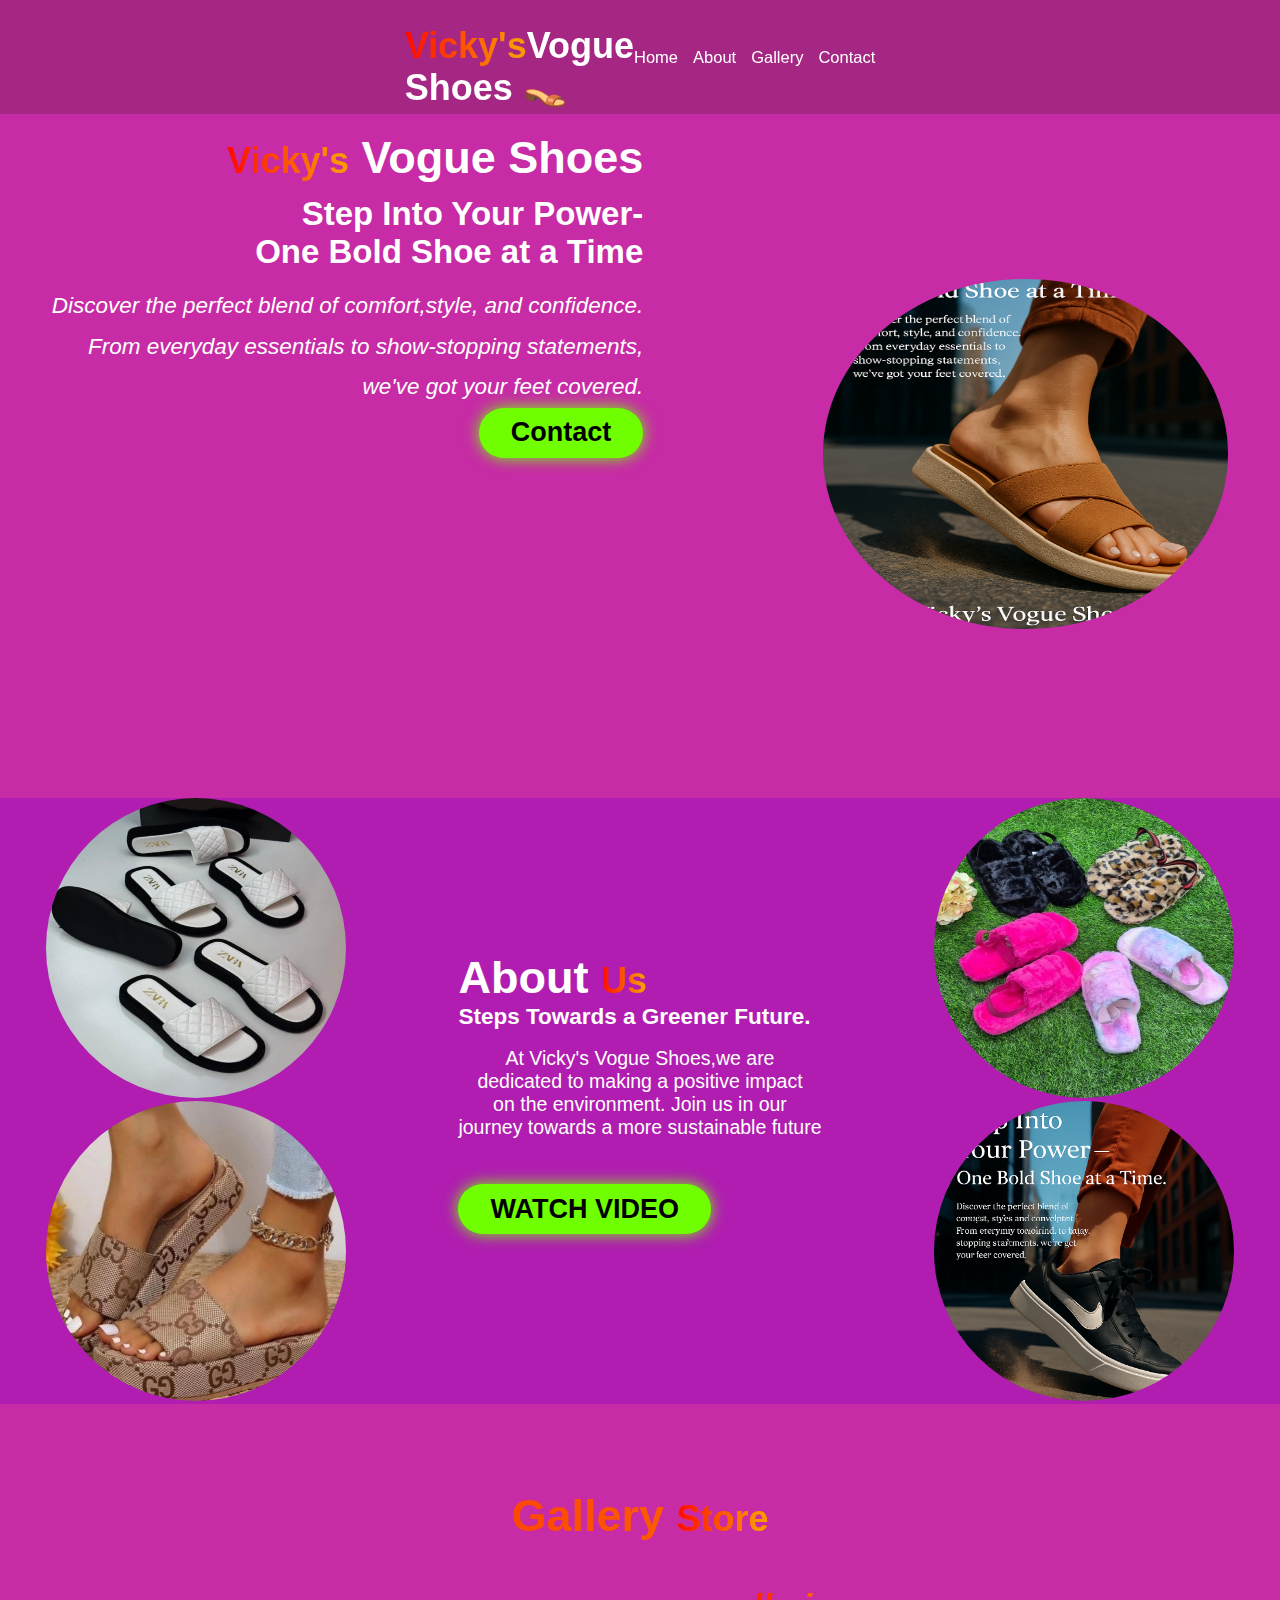
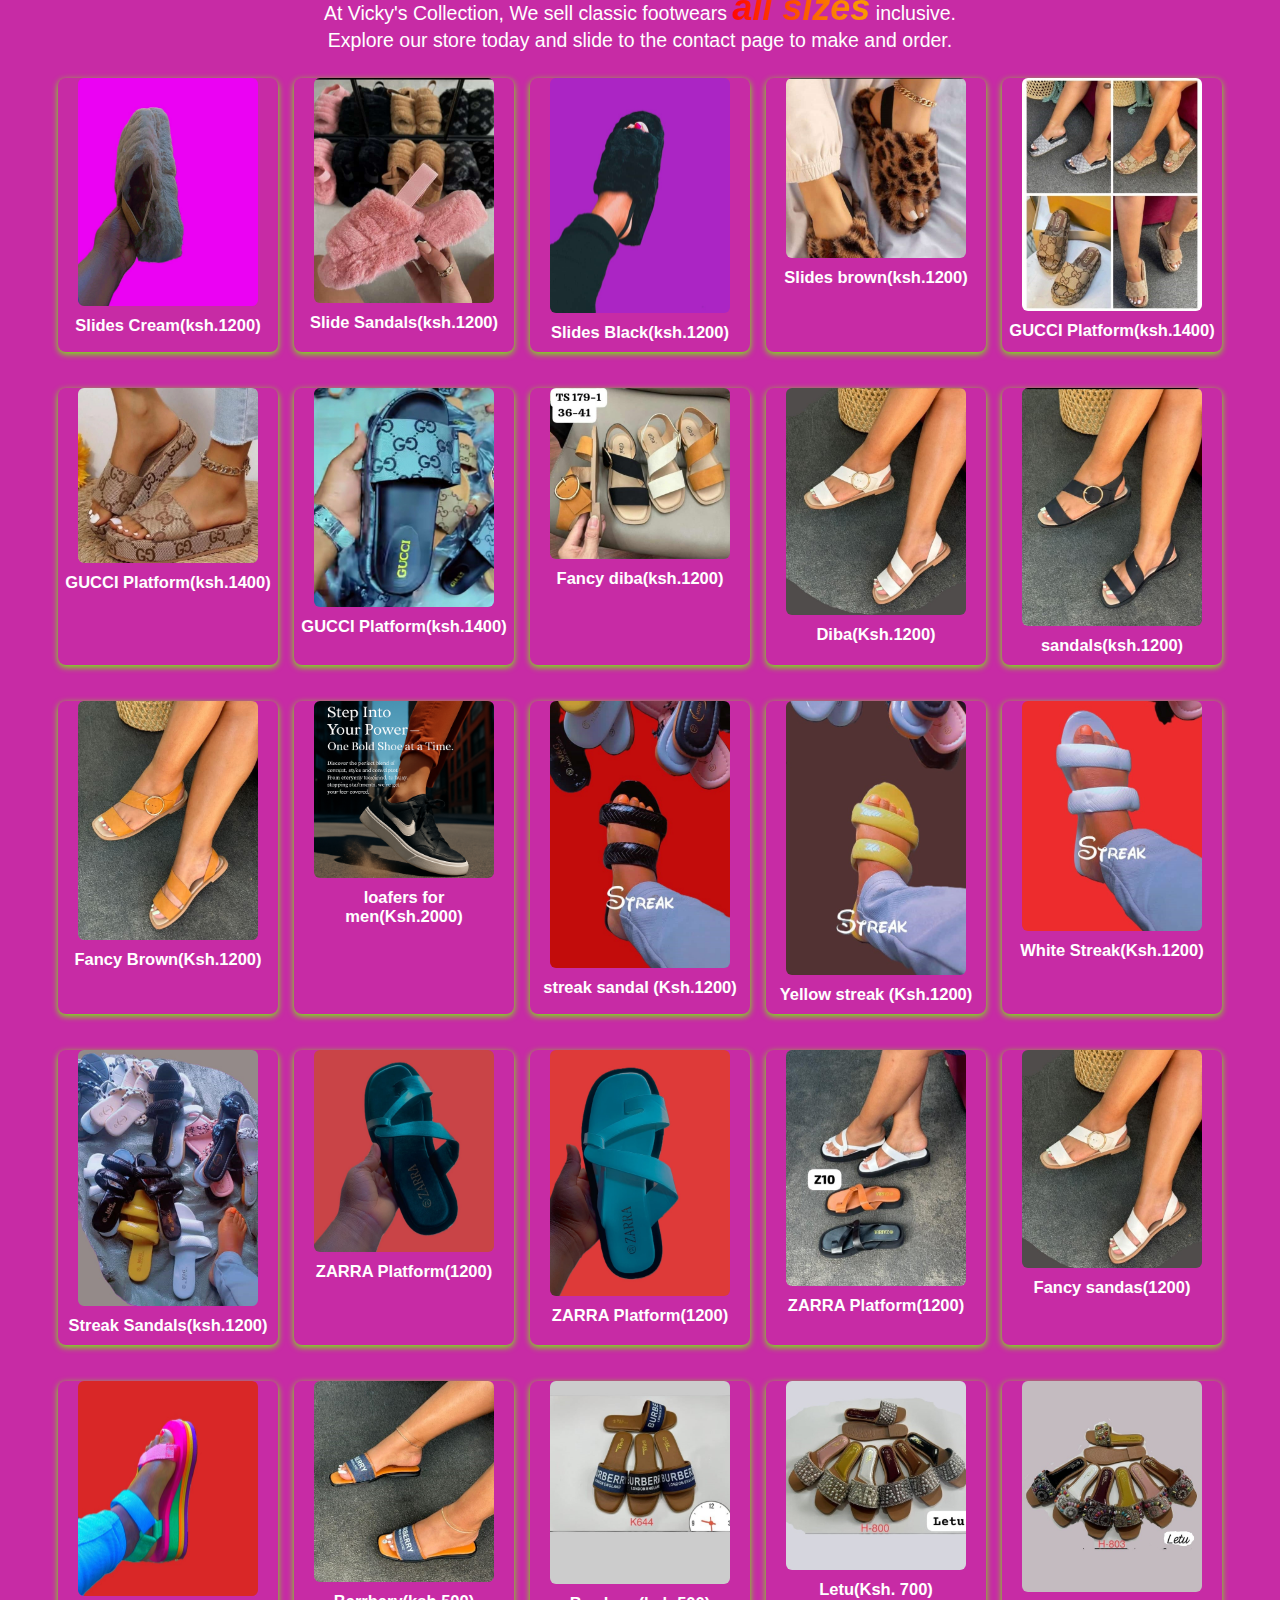
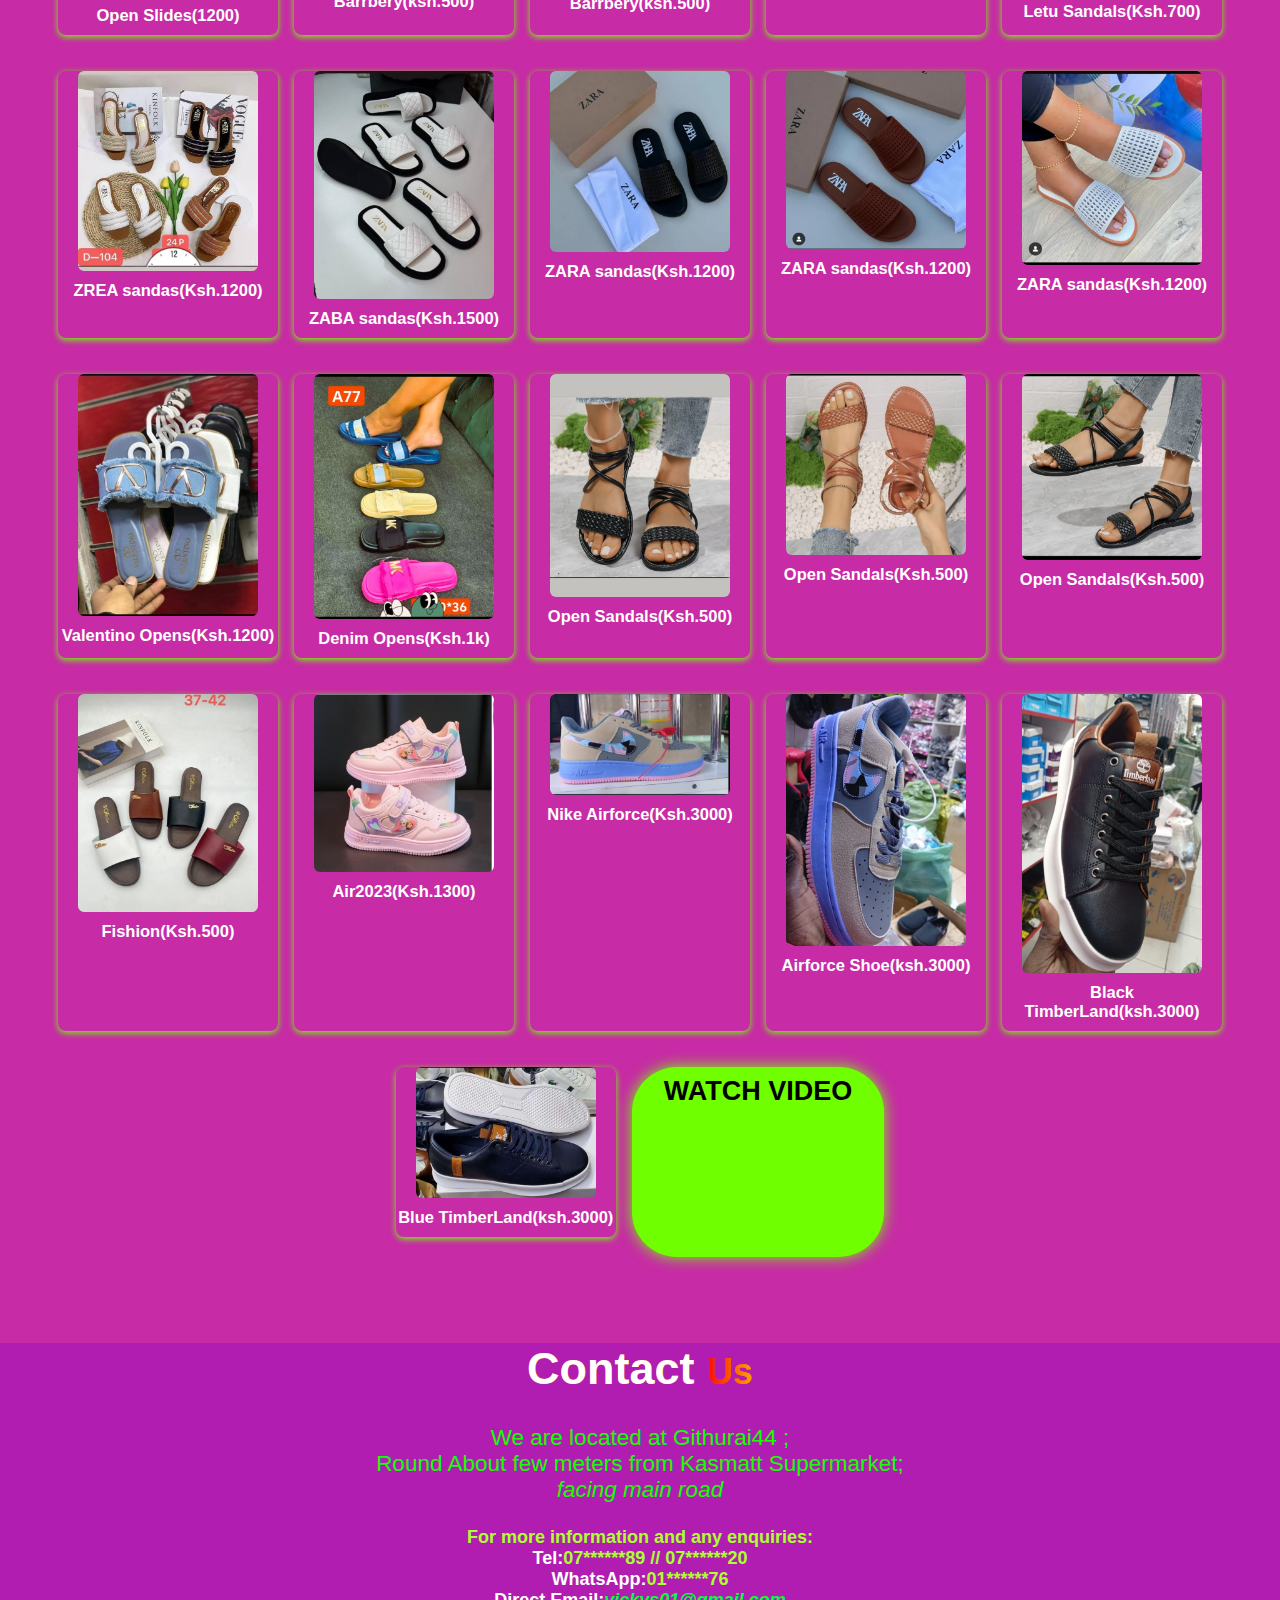
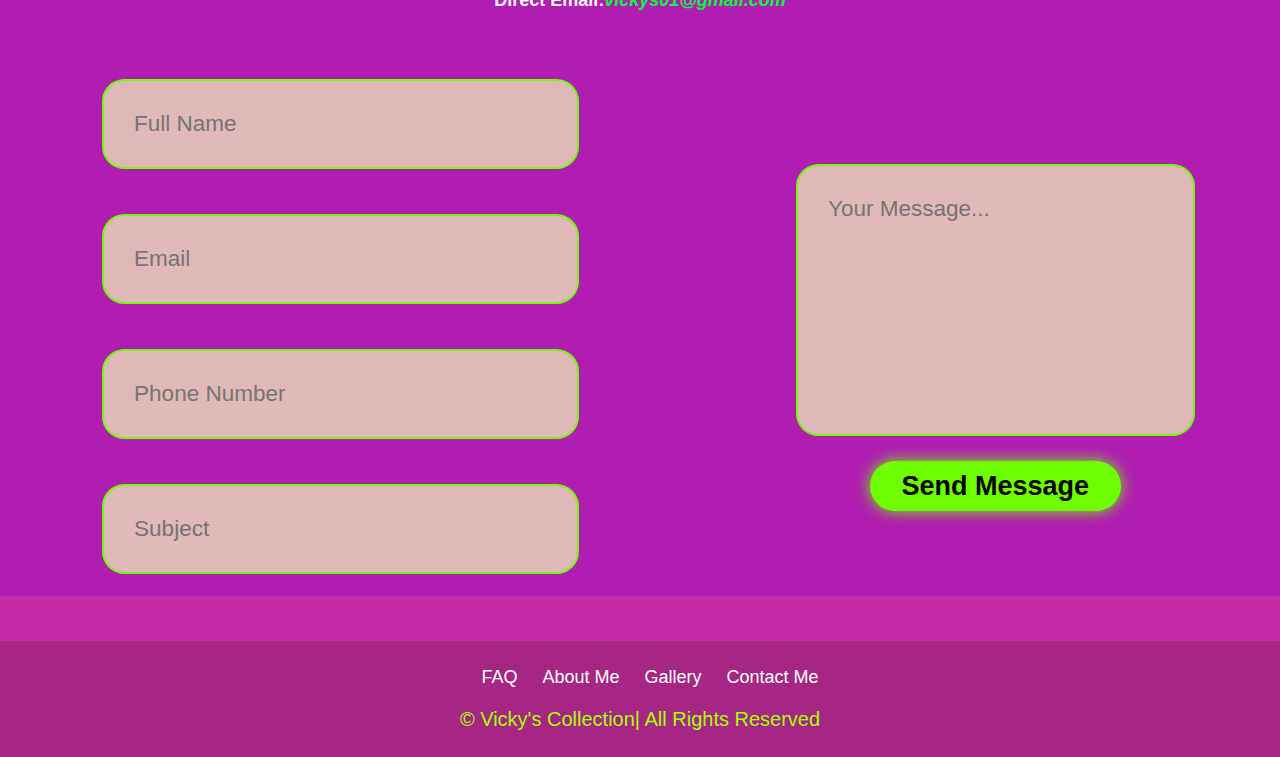
<file: index.html>
<!DOCTYPE html>
<html lang="en">
    <meta charset="UTF-8">
  <meta name="viewport" content="width=device-width, initial-scale=1.0, This page is meant to ease access to Vicky's Shoe Collection. Designed purposefully for digital marketing space.
   The best shoe dealer of all time/@vicky's vogue shoe @ shoe collection Githurai Kenya">
  <title>Vicky's Foot Wear</title>
  <link rel="stylesheet" href="vicky's.css">
      <!-- Boxicons for Hamburger Menu -->
  <link href='https://unpkg.com/boxicons@2.1.4/css/boxicons.min.css' rel='stylesheet'>
</head>
 <body>
    <header class="header">
      <!--<div class="imageflyer">
      <img class="imageflyer" src="photos/background flyer.png" download alt="Campanys logo" ></div>-->
     <a href="#home" class="logo">
       <span class="span">Vicky's</span>Vogue<br>Shoes 👡
      </a>
<!-- Hamburger Menu: only visible on mobile-->
    <button class="menu-toggle" id="menu-toggle" aria-label="Open navigation">
      <i class='bx bx-menu'></i>
    </button>
   <!-- <a class=" bx bx-menu" id="menu-icon"></a>
   <div class="navbar">-->
     <nav class="navbar" id="navbar">
       <a href="#home">Home</a>
       <a href="#about">About</a>
       <a href="#projects">Gallery</a>
       <a href="#contact">Contact</a>
      </nav>
    </div>
   </header>

     <section class="home" id="home">
      <div class="home-content">
       <h1><span class="span">Vicky's</span> Vogue Shoes</h1>
         <h3> Step Into Your Power- <br>
      One Bold Shoe at a Time</h3>
      <p><i>
      Discover the perfect blend of
      comfort,style, and confidence.<br>
      From everyday essentials to
      show-stopping statements,<br>
      we've got your feet covered.</i>  </p>
      <div class="btn-group">
        <a href="#contact" class="btn">Contact</a>
      </div>
  </div>

  <div class="home-img">
    <img class="image" src="photos/sandal1.png" alt="classic streak black">
  </div>
</section>

<section class="about" id="about">
  <div class="about-img">
    <img src="photos/zaba.jpg" alt="zaba sandal">
    <img src="photos/shoe 5.jpg" alt="streak black">
  </div>

  <div class="about-content">
    <h2>About <span class="span"> Us</span></h2>
          <h3> Steps Towards a Greener Future.</h3><br>
     <p>At Vicky's Vogue Shoes,we are <br>
    dedicated to making a positive impact<br>
     on the environment. Join us in our<br>
      journey towards a more sustainable
    future 
    </p>
    <a href="photos/videos/vid-vicky's collection.mp4" class="btn">WATCH VIDEO</a>
  </div>
   <div class="about-img">
    <img src="photos/shoe7.jpg" alt="Slides shoe">
    <img src="photos/loafers.png" alt="loofers">
  </div>
  </div>
</section>

<section class="projects" id="projects">
<h2 class="heading">Gallery <span class="span"> Store</span></h2>
<p> At Vicky's Collection, We sell classic footwears  <em><span class="span"><b>all sizes</b></span></em> inclusive.<br> Explore our store today and slide to the contact page to make and order.</p>

 <div class="projects-box">
 <div class="projects-card">
   <img class="img5" src="photos/cream.jpg" alt="classic sandals">
   <h3>Slides Cream(ksh.1200)</h3></div>

   <div class="projects-box"><div class="projects-card"><img class="img6" src="photos/orange.jpg" alt="slide sandals"><h3> Slide Sandals(ksh.1200)</h3></div></div>

  <div class="projects-box">
    <div class="projects-card"> <img class="img7" src="photos/black sandals.jpg" alt="slides black sandals"><h3> Slides Black(ksh.1200)</h3>
      </div></div>

  <div class="projects-box">
    <div class="projects-card">
      <img class="img8" src="photos/7d56b912991c493bac8efc6e491cbd81.jpg" alt src="slides">
      <h3> Slides brown(ksh.1200)</h3></div></div>

<div class="projects-box">
<div class="projects-card">
  <img class="img9" src="photos/shoe 4.jpg" alt="GUCCI">
  <h3>GUCCI Platform(ksh.1400)</h3>
</div></div>

<div class="projects-box">
  <div class="projects-card"> 
<img class="img10" src="photos/shoe 5.jpg" alt="GUCCI sandals"><h3>GUCCI Platform(ksh.1400)</h3>
</div></div>

  <div class="projects-box">
    <div class="projects-card">
      <img class="img11" src="photos/shoe6.jpg" alt="Gucci slides">
      <h3>GUCCI Platform(ksh.1400)</h3>
      </div></div>

      <div class="projects-box">
        <div class="projects-card">
            <img class="img12" src="photos/diba open.jpg" alt="Diba white">
            <h3>Fancy diba(ksh.1200)</h3>
            </div></div>

 <div class="projects-box">
 <div class="projects-card">    
  <img class="img13" src="photos/diba open2.jpg" alt="Classic sandals">
  <h4>Diba(Ksh.1200)</h4>
  </div></div>
  
  <div class="projects-box">
    <div class="projects-card">
  <img class="img14" src="photos/fancy black.jpg" alt="Fancy Sandals">
  <h3> sandals(ksh.1200)</h3>
  </div></div>

  <div class="projects-box">
    <div class="projects-card">
  <img class="img13" src="photos/fancy brown.jpg" alt="Fancy brown">
  <h3>Fancy Brown(Ksh.1200)</h3>
  </div></div>

  <div class="projects-box">
    <div class="projects-card">
        <img class="img15" src="photos/loafers.png" alt="Loafers for men">
  <h3>loafers for<br> men(Ksh.2000)</h3>
    </div></div>

    <div class="projects-box">
      <div class="projects-card">
  <img class="img15" src="photos/sandals black.jpg" alt=" sandals">
  <h3>streak sandal (Ksh.1200)</h3>
  </div></div>

  <div class="projects-box">
    <div class="projects-card">
        <img class="img14" src="photos/sandals yellow.jpg" alt="streak sandals">
        <h3>Yellow streak (Ksh.1200)</h3>
        </div></div>

      <div class="projects-box">
          <div class="projects-card">
            <img class="immg16" src="photos/sandals white.jpg" alt="sandals black">
            <h3>White Streak(Ksh.1200)</h3>
          </div>
        </div>

        <div class="projects-box">
          <div class="projects-card">
            <img class="immg16" src="photos/sandals.jpg" alt="sandals white">
            <h3>Streak Sandals(ksh.1200)</h3>
          </div></div>

            <div class="projects-box">
          <div class="projects-card">
            <img class="immg16" src="photos/Zarra black.jpg" alt="Zarra black">
            <h3>ZARRA Platform(1200)</h3>
          </div>
        </div>
            <div class="projects-box">
          <div class="projects-card">
            <img class="immg16" src="photos/Zarra skyblue.jpg" alt="sandals yellow">
            <h3>ZARRA Platform(1200)</h3>
          </div>
        </div>

          <div class="projects-box">
          <div class="projects-card">
            <img class="immg16" src="photos/zarra.jpg" alt="orange sandals">
            <h3>ZARRA Platform(1200)</h3>
          </div>
        </div>

        <div class="projects-box">
          <div class="projects-card">
            <img class="immg16" src="photos/f2.jpg" alt="sandals">
            <h3>Fancy sandas(1200)</h3>
          </div>
        </div>


        <div class="projects-box">
          <div class="projects-card">
            <img class="immg16" src="photos/opens 1.jpg" alt="slides">
            <h3>Open Slides(1200)</h3>
          </div>
        </div>

        <div class="projects-box">
          <div class="projects-card">
            <img class="immg16" src="photos/f7.jpg" alt="Barrbery">
            <h3>Barrbery(ksh.500)</h3>
          </div>
        </div>

        <div class="projects-box">
          <div class="projects-card">
            <img class="immg16" src="photos/f6.jpg" alt="Barrbery">
            <h3>Barrbery(ksh.500)</h3>
          </div>
        </div>

        <div class="projects-box">
          <div class="projects-card">
            <img class="immg16" src="photos/f5.jpg" alt="sandals Letu">
            <h3>Letu(Ksh. 700)</h3>
          </div>
        </div>

        <div class="projects-box">
          <div class="projects-card">
            <img class="immg16" src="photos/f3.jpg" alt="Letu">
            <h3>Letu Sandals(Ksh.700)
            </h3>
          </div>
        </div>

        <div class="projects-box">
          <div class="projects-card">
            <img class="immg16" src="photos/zrea.jpg" alt="zrea">
            <h3>ZREA sandas(Ksh.1200)</h3>
          </div>
        </div>

         <div class="projects-box">
          <div class="projects-card">
            <img class="immg16" src="photos/zaba.jpg" alt="zaba">
            <h3>ZABA sandas(Ksh.1500)</h3>
          </div>
        </div>

         <div class="projects-box">
          <div class="projects-card">
            <img class="immg16" src="photos/Zara1.jpg" alt="zara">
            <h3>ZARA sandas(Ksh.1200)</h3>
          </div>
        </div>

         <div class="projects-box">
          <div class="projects-card">
            <img class="immg16" src="photos/zara2.jpg" alt="ZARA">
            <h3>ZARA sandas(Ksh.1200)</h3>
          </div>
        </div>

         <div class="projects-box">
          <div class="projects-card">
            <img class="immg16" src="photos/zara3.jpg" alt="ZARA">
            <h3>ZARA sandas(Ksh.1200)</h3>
          </div>
        </div>

         <div class="projects-box">
          <div class="projects-card">
            <img class="immg16" src="photos/valentino2.jpg" alt="zrea">
            <h3>Valentino Opens(Ksh.1200)</h3>
          </div>
        </div>

         <div class="projects-box">
          <div class="projects-card">
            <img class="immg16" src="photos/valentino1.jpg" alt="zrea">
            <h3>Denim Opens(Ksh.1k)</h3>
          </div>
        </div>

          <div class="projects-box">
          <div class="projects-card">
            <img class="immg16" src="photos/1c92a9e867614991ae36081e5b61a6cd.jpg" alt="open sandals">
            <h3> Open Sandals(Ksh.500)</h3>
          </div>
        </div>

          <div class="projects-box">
          <div class="projects-card">
            <img class="immg16" src="photos/9def2133cb0441779c4e98413a43def7.jpg" alt="O Sandals">
            <h3>Open Sandals(Ksh.500)</h3>
          </div>
        </div>

          <div class="projects-box">
          <div class="projects-card">
            <img class="immg16" src="photos/b13938d2488c492b8025aefd8e151223.jpg" alt="zrea">
            <h3>Open Sandals(Ksh.500)</h3>
          </div>
        </div>

          <div class="projects-box">
          <div class="projects-card">
            <img class="immg16" src="photos/Fashion.jpg" alt="fashion">
            <h3>Fishion(Ksh.500)</h3>
          </div>
        </div>

          <div class="projects-box">
          <div class="projects-card">
            <img class="immg16" src="photos/Airforce.jpg" alt="airforce">
            <h3>Air2023(Ksh.1300)</h3>
          </div>
        </div>

         <div class="projects-box">
          <div class="projects-card">
            <img class="image16" src="photos/blue Airforce (2).jpg" alt="Blue Airforce">
            <h3>Nike Airforce(Ksh.3000)</h3>
          </div>
         </div>

         <div class="projects-box">
          <div class="projects-card">
            <img class="image16" src="photos/Blue Airforce.jpg" alt="Airforce">
            <h3>Airforce Shoe(ksh.3000)</h3>
          </div>
         </div>

         
         <div class="projects-box">
          <div class="projects-card">
            <img class="image16" src="photos/Black Timberland.jpg" alt="Timberland">
            <h3>Black TimberLand(ksh.3000)</h3>
          </div>
         </div>

         
         <div class="projects-box">
          <div class="projects-card">
            <img class="image16" src="photos/Blue Timberland.jpg" alt="Timberland">
            <h3>Blue TimberLand(ksh.3000)</h3>
          </div>
         </div>


         <a href="photos/videos/vid-vicky's collection2.mp4" class="btn">WATCH VIDEO</a>
        </div>
</section>

<section class="contact" id="contact">
  <h2 class="heading">Contact <span class="span">Us</span></h2>

  
  <p class="location">
    We are located at Githurai44 ;<br>
    Round About few meters from Kasmatt Supermarket;
    <br><i>facing main road</i>
  </p>
<p class="telinfo">
   For more information and any enquiries:
  <br>
 <span class="span1">Tel:</span><u>07******89</u> // <u>07******20</u> 
     <br>
    <span class="span1"> WhatsApp:</span><u>01******76 </u>
     <br>
  <span class="span1">Direct Email:</span><a style="color: rgb(0, 255, 60);" href="mailto: fidelisngendo699@gmail.com"><i><b>vickys01@gmail.com </b></i></a>
</p>

<form  class="form" action="#">

      <div class="input-group">
        <div class="input-box">
          <input type="text" placeholder="Full Name" required>
          <input type="email" placeholder="Email" required>
        </div>

        <div class="input-box">
          <input type="number" placeholder="Phone Number" required>
          <input type="text" placeholder="Subject">
        </div>
      </div>

      <div class="input-group-2">
        <textarea name="id=" placeholder="Your Message..." column="24" rows="8" required></textarea>
        <input type="submit" value= "Send Message" class="btn">
      </div>
    </form>
</section>

<footer class="footer">
    <ul class="list">
            <li>
              <a href="#">FAQ</a>
            </li>

            <li>
              <a href="#about">About Me</a>
            </li>

            <li>
              <a href="#projects">Gallery</a>
            </li>

            <li>
              <a href="#contact">Contact Me</a>
            </li>


            <p class="copyright">
            © Vicky's Collection| All Rights Reserved
            </p>

          </ul>
</footer>
     <!-- JavaScript for hamburger menu -->
  <script>
    const menuToggle = document.getElementById('menu-toggle');
    const navbar = document.getElementById('navbar');

    menuToggle.addEventListener('click', function () {
      navbar.classList.toggle('active');
    });
  </script>  
</body>
</html>
</file>
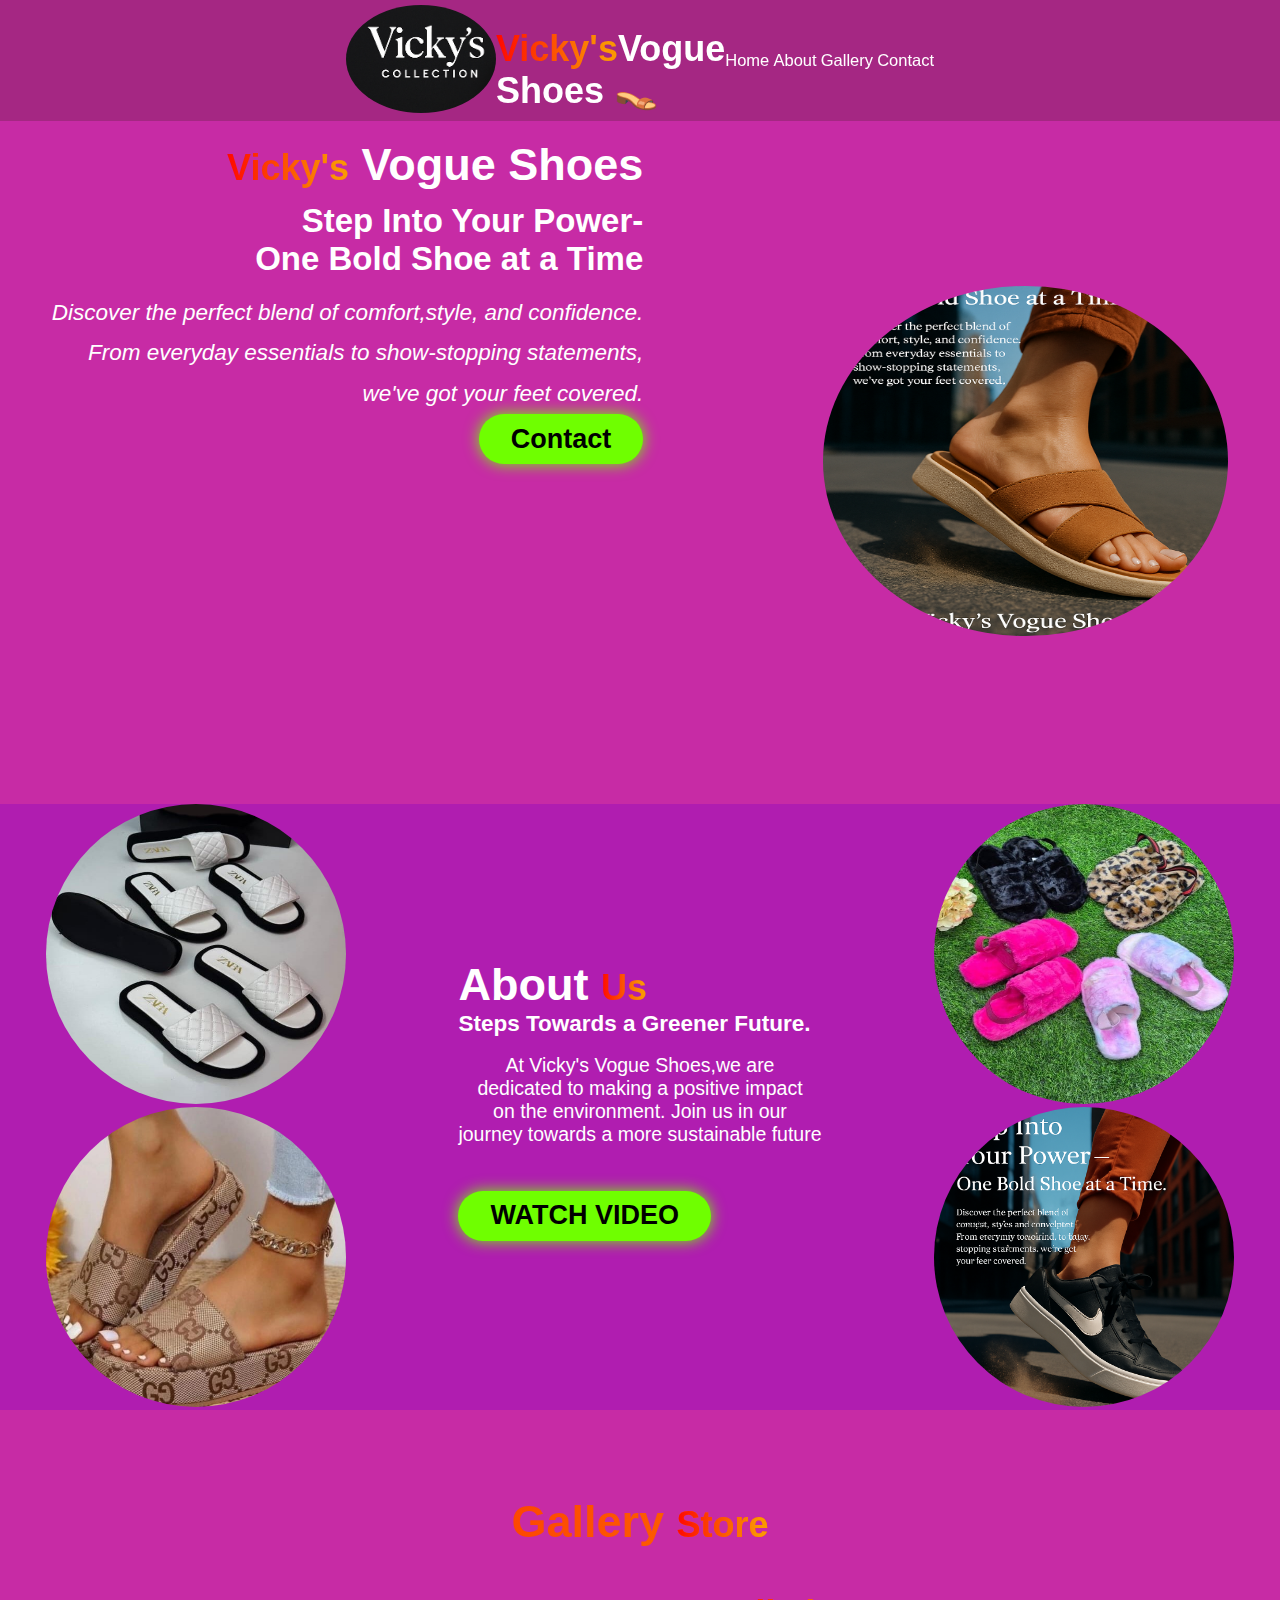
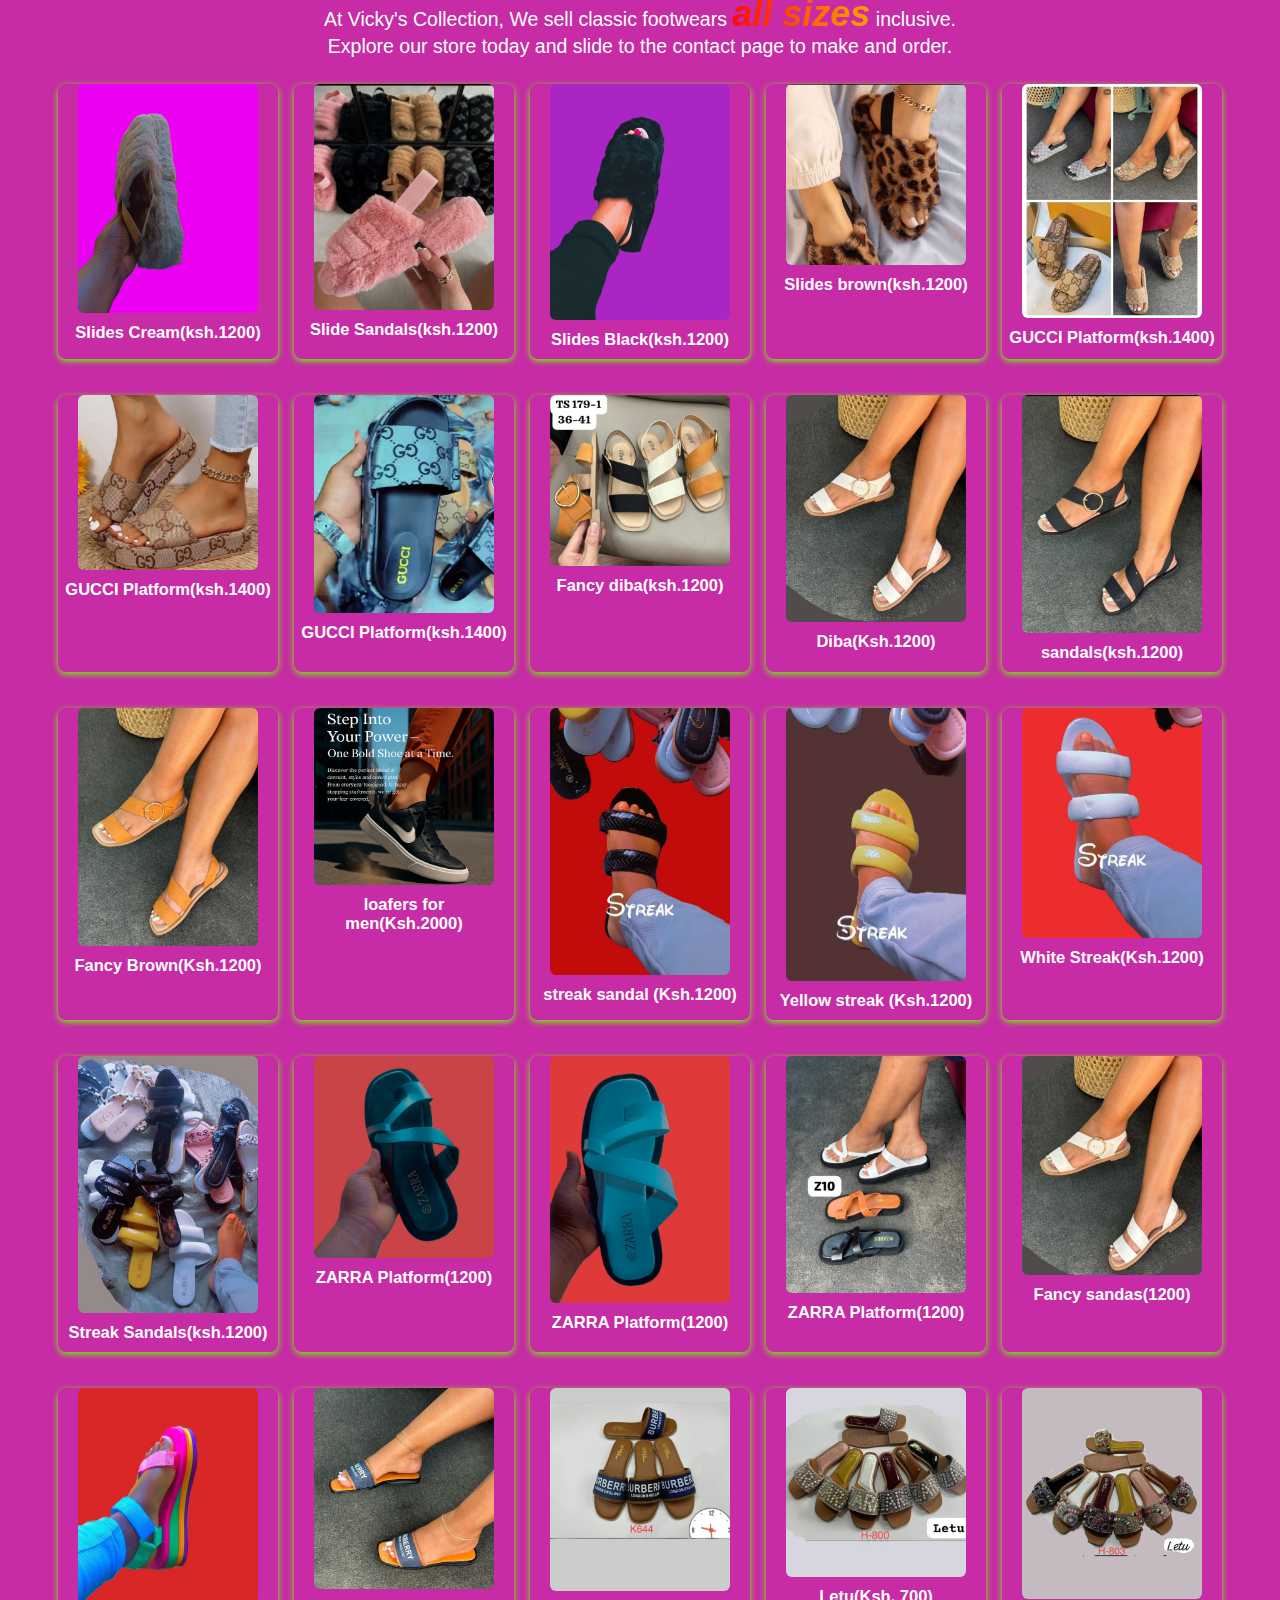
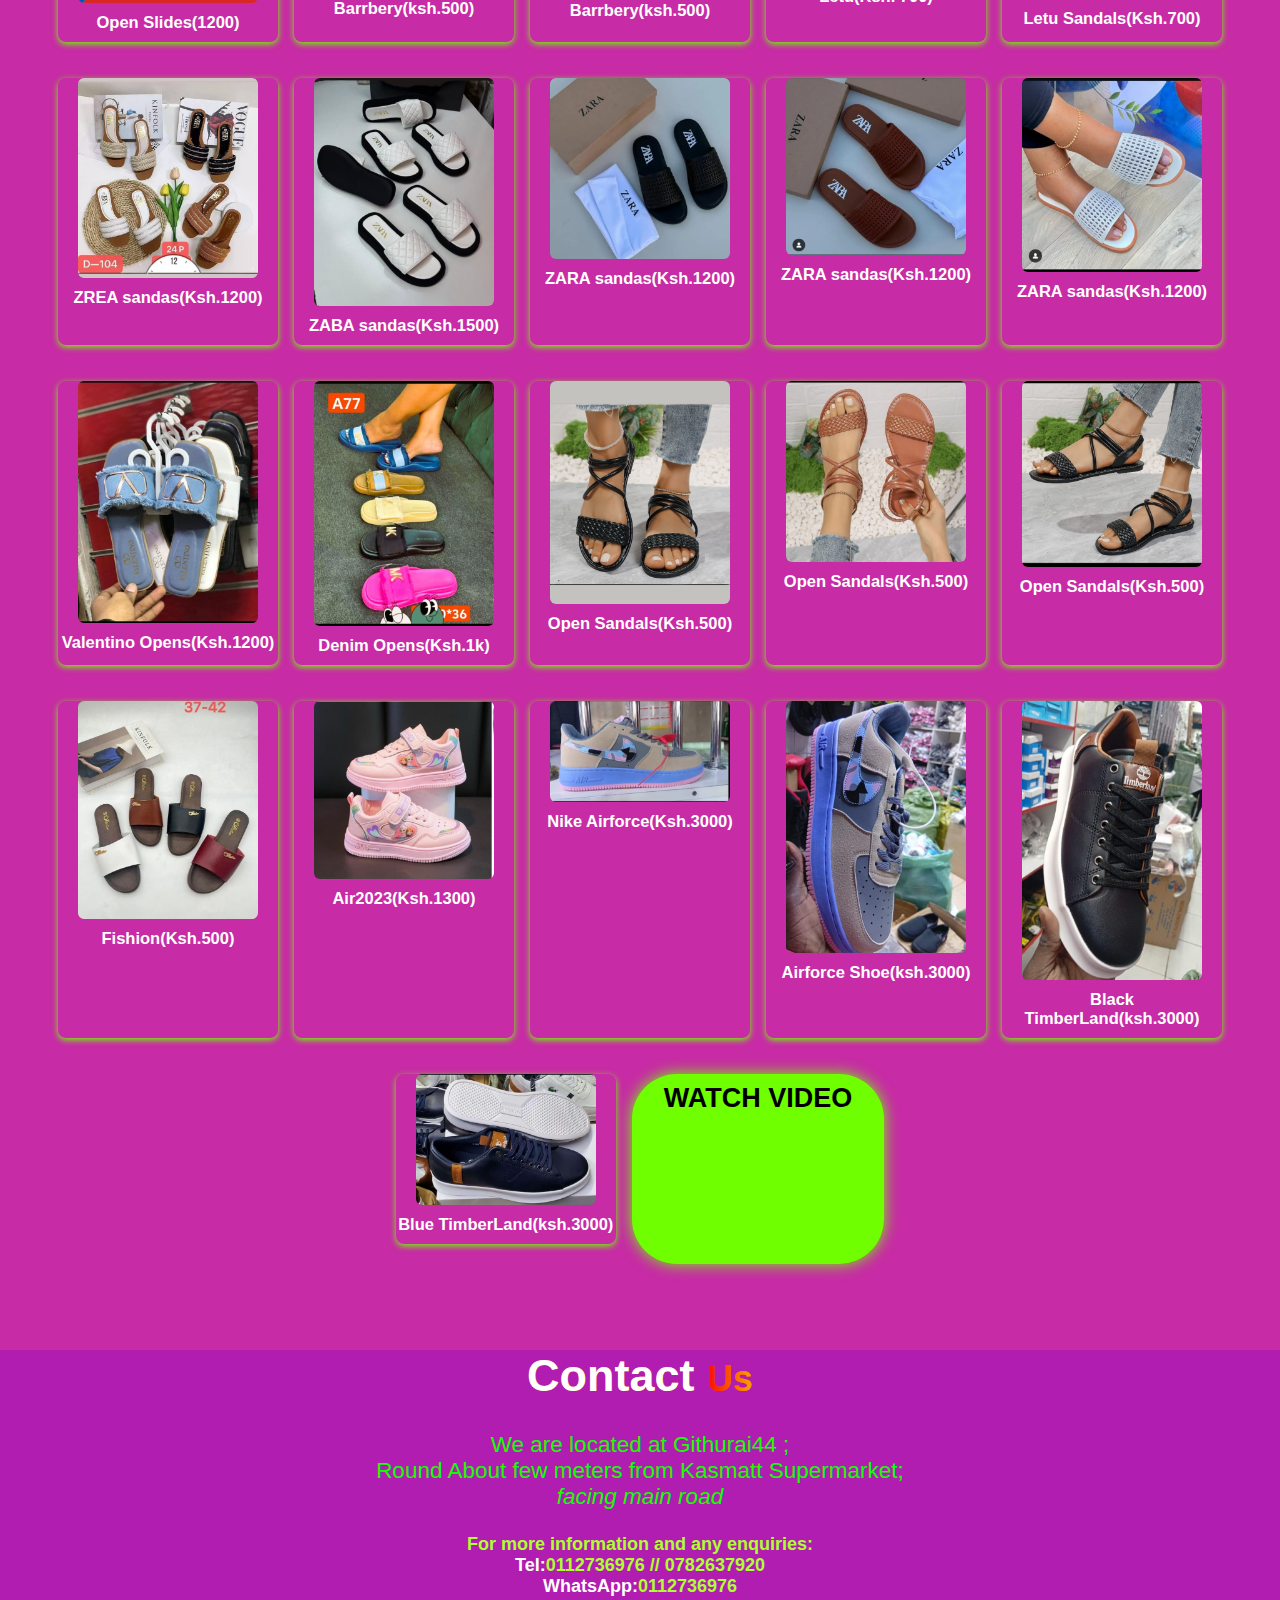
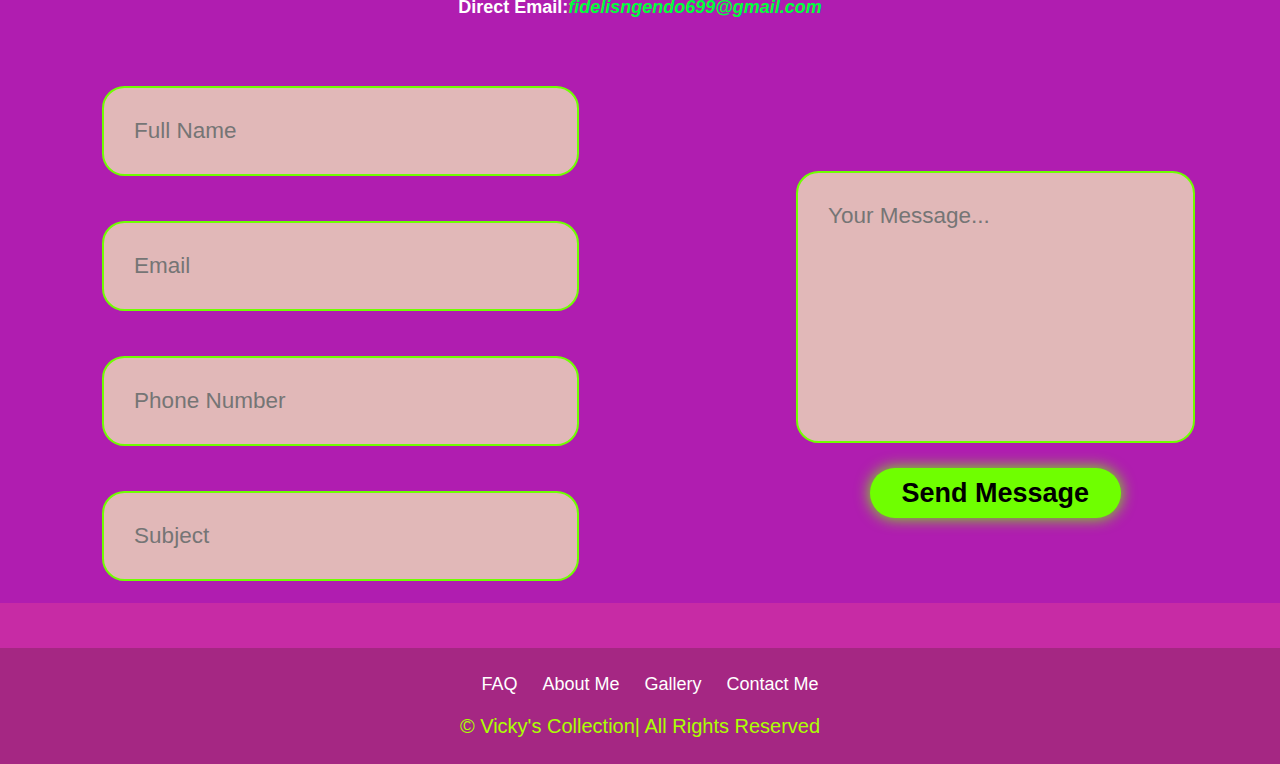
<file: vicky's .html>
<!DOCTYPE html>
<html lang="en">
    <meta charset="UTF-8">
  <meta name="viewport" content="width=device-width, initial-scale=1.0, This page is meant to ease access to Vicky's Shoe Collection. Designed purposefully for digital marketing space.
   The best shoe dealer of all time/@vicky's vogue shoe @ shoe collection Githurai Kenya">
  <title>Vicky's Foot Wear</title>
  <link rel="stylesheet" href="vicky's.css">
</head>
 <body>
    <header class="header">
      <div class="imageflyer">
      <img class="imageflyer" src="photos/background flyer.png" download alt="Campanys logo" ></div>
     <a href="#home" class="logo">
       <span class="span">Vicky's</span>Vogue<br>Shoes 👡
      </a>

    <a class=" bx bx-menu" id="menu-icon"></a>
   <div class="navbar">
      <nav>
       <a href="#home">Home</a>
       <a href="#about">About</a>
       <a href="#projects">Gallery</a>
       <a href="#contact">Contact</a>
      </nav>
    </div>
   </header>

     <section class="home" id="home">
      <div class="home-content">
       <h1><span class="span">Vicky's</span> Vogue Shoes</h1>
         <h3> Step Into Your Power- <br>
      One Bold Shoe at a Time</h3>
      <p><i>
      Discover the perfect blend of
      comfort,style, and confidence.<br>
      From everyday essentials to
      show-stopping statements,<br>
      we've got your feet covered.</i>  </p>
      <div class="btn-group">
        <a href="#contact" class="btn">Contact</a>
      </div>
  </div>

  <div class="home-img">
    <img class="image" src="photos/sandal1.png" alt="classic streak black">
  </div>
</section>

<section class="about" id="about">
  <div class="about-img">
    <img src="photos/zaba.jpg" alt="zaba sandal">
    <img src="photos/shoe 5.jpg" alt="streak black">
  </div>

  <div class="about-content">
    <h2>About <span class="span"> Us</span></h2>
          <h3> Steps Towards a Greener Future.</h3><br>
     <p>At Vicky's Vogue Shoes,we are <br>
    dedicated to making a positive impact<br>
     on the environment. Join us in our<br>
      journey towards a more sustainable
    future 
    </p>
    <a href="photos/videos/vid-vicky's collection.mp4" class="btn">WATCH VIDEO</a>
  </div>
   <div class="about-img">
    <img src="photos/shoe7.jpg" alt="Slides shoe">
    <img src="photos/loafers.png" alt="loofers">
  </div>
  </div>
</section>

<section class="projects" id="projects">
<h2 class="heading">Gallery <span class="span"> Store</span></h2>
<p> At Vicky's Collection, We sell classic footwears  <em><span class="span"><b>all sizes</b></span></em> inclusive.<br> Explore our store today and slide to the contact page to make and order.</p>

 <div class="projects-box">
 <div class="projects-card">
   <img class="img5" src="photos/cream.jpg" alt="classic sandals">
   <h3>Slides Cream(ksh.1200)</h3></div>

   <div class="projects-box"><div class="projects-card"><img class="img6" src="photos/orange.jpg" alt="slide sandals"><h3> Slide Sandals(ksh.1200)</h3></div></div>

  <div class="projects-box">
    <div class="projects-card"> <img class="img7" src="photos/black sandals.jpg" alt="slides black sandals"><h3> Slides Black(ksh.1200)</h3>
      </div></div>

  <div class="projects-box">
    <div class="projects-card">
      <img class="img8" src="photos/7d56b912991c493bac8efc6e491cbd81.jpg" alt src="slides">
      <h3> Slides brown(ksh.1200)</h3></div></div>

<div class="projects-box">
<div class="projects-card">
  <img class="img9" src="photos/shoe 4.jpg" alt="GUCCI">
  <h3>GUCCI Platform(ksh.1400)</h3>
</div></div>

<div class="projects-box">
  <div class="projects-card"> 
<img class="img10" src="photos/shoe 5.jpg" alt="GUCCI sandals"><h3>GUCCI Platform(ksh.1400)</h3>
</div></div>

  <div class="projects-box">
    <div class="projects-card">
      <img class="img11" src="photos/shoe6.jpg" alt="Gucci slides">
      <h3>GUCCI Platform(ksh.1400)</h3>
      </div></div>

      <div class="projects-box">
        <div class="projects-card">
            <img class="img12" src="photos/diba open.jpg" alt="Diba white">
            <h3>Fancy diba(ksh.1200)</h3>
            </div></div>

 <div class="projects-box">
 <div class="projects-card">    
  <img class="img13" src="photos/diba open2.jpg" alt="Classic sandals">
  <h4>Diba(Ksh.1200)</h4>
  </div></div>
  
  <div class="projects-box">
    <div class="projects-card">
  <img class="img14" src="photos/fancy black.jpg" alt="Fancy Sandals">
  <h3> sandals(ksh.1200)</h3>
  </div></div>

  <div class="projects-box">
    <div class="projects-card">
  <img class="img13" src="photos/fancy brown.jpg" alt="Fancy brown">
  <h3>Fancy Brown(Ksh.1200)</h3>
  </div></div>

  <div class="projects-box">
    <div class="projects-card">
        <img class="img15" src="photos/loafers.png" alt="Loafers for men">
  <h3>loafers for<br> men(Ksh.2000)</h3>
    </div></div>

    <div class="projects-box">
      <div class="projects-card">
  <img class="img15" src="photos/sandals black.jpg" alt=" sandals">
  <h3>streak sandal (Ksh.1200)</h3>
  </div></div>

  <div class="projects-box">
    <div class="projects-card">
        <img class="img14" src="photos/sandals yellow.jpg" alt="streak sandals">
        <h3>Yellow streak (Ksh.1200)</h3>
        </div></div>

      <div class="projects-box">
          <div class="projects-card">
            <img class="immg16" src="photos/sandals white.jpg" alt="sandals black">
            <h3>White Streak(Ksh.1200)</h3>
          </div>
        </div>

        <div class="projects-box">
          <div class="projects-card">
            <img class="immg16" src="photos/sandals.jpg" alt="sandals white">
            <h3>Streak Sandals(ksh.1200)</h3>
          </div></div>

            <div class="projects-box">
          <div class="projects-card">
            <img class="immg16" src="photos/Zarra black.jpg" alt="Zarra black">
            <h3>ZARRA Platform(1200)</h3>
          </div>
        </div>
            <div class="projects-box">
          <div class="projects-card">
            <img class="immg16" src="photos/Zarra skyblue.jpg" alt="sandals yellow">
            <h3>ZARRA Platform(1200)</h3>
          </div>
        </div>

          <div class="projects-box">
          <div class="projects-card">
            <img class="immg16" src="photos/zarra.jpg" alt="orange sandals">
            <h3>ZARRA Platform(1200)</h3>
          </div>
        </div>

        <div class="projects-box">
          <div class="projects-card">
            <img class="immg16" src="photos/f2.jpg" alt="sandals">
            <h3>Fancy sandas(1200)</h3>
          </div>
        </div>


        <div class="projects-box">
          <div class="projects-card">
            <img class="immg16" src="photos/opens 1.jpg" alt="slides">
            <h3>Open Slides(1200)</h3>
          </div>
        </div>

        <div class="projects-box">
          <div class="projects-card">
            <img class="immg16" src="photos/f7.jpg" alt="Barrbery">
            <h3>Barrbery(ksh.500)</h3>
          </div>
        </div>

        <div class="projects-box">
          <div class="projects-card">
            <img class="immg16" src="photos/f6.jpg" alt="Barrbery">
            <h3>Barrbery(ksh.500)</h3>
          </div>
        </div>

        <div class="projects-box">
          <div class="projects-card">
            <img class="immg16" src="photos/f5.jpg" alt="sandals Letu">
            <h3>Letu(Ksh. 700)</h3>
          </div>
        </div>

        <div class="projects-box">
          <div class="projects-card">
            <img class="immg16" src="photos/f3.jpg" alt="Letu">
            <h3>Letu Sandals(Ksh.700)
            </h3>
          </div>
        </div>

        <div class="projects-box">
          <div class="projects-card">
            <img class="immg16" src="photos/zrea.jpg" alt="zrea">
            <h3>ZREA sandas(Ksh.1200)</h3>
          </div>
        </div>

         <div class="projects-box">
          <div class="projects-card">
            <img class="immg16" src="photos/zaba.jpg" alt="zaba">
            <h3>ZABA sandas(Ksh.1500)</h3>
          </div>
        </div>

         <div class="projects-box">
          <div class="projects-card">
            <img class="immg16" src="photos/Zara1.jpg" alt="zara">
            <h3>ZARA sandas(Ksh.1200)</h3>
          </div>
        </div>

         <div class="projects-box">
          <div class="projects-card">
            <img class="immg16" src="photos/zara2.jpg" alt="ZARA">
            <h3>ZARA sandas(Ksh.1200)</h3>
          </div>
        </div>

         <div class="projects-box">
          <div class="projects-card">
            <img class="immg16" src="photos/zara3.jpg" alt="ZARA">
            <h3>ZARA sandas(Ksh.1200)</h3>
          </div>
        </div>

         <div class="projects-box">
          <div class="projects-card">
            <img class="immg16" src="photos/valentino2.jpg" alt="zrea">
            <h3>Valentino Opens(Ksh.1200)</h3>
          </div>
        </div>

         <div class="projects-box">
          <div class="projects-card">
            <img class="immg16" src="photos/valentino1.jpg" alt="zrea">
            <h3>Denim Opens(Ksh.1k)</h3>
          </div>
        </div>

          <div class="projects-box">
          <div class="projects-card">
            <img class="immg16" src="photos/1c92a9e867614991ae36081e5b61a6cd.jpg" alt="open sandals">
            <h3> Open Sandals(Ksh.500)</h3>
          </div>
        </div>

          <div class="projects-box">
          <div class="projects-card">
            <img class="immg16" src="photos/9def2133cb0441779c4e98413a43def7.jpg" alt="O Sandals">
            <h3>Open Sandals(Ksh.500)</h3>
          </div>
        </div>

          <div class="projects-box">
          <div class="projects-card">
            <img class="immg16" src="photos/b13938d2488c492b8025aefd8e151223.jpg" alt="zrea">
            <h3>Open Sandals(Ksh.500)</h3>
          </div>
        </div>

          <div class="projects-box">
          <div class="projects-card">
            <img class="immg16" src="photos/Fashion.jpg" alt="fashion">
            <h3>Fishion(Ksh.500)</h3>
          </div>
        </div>

          <div class="projects-box">
          <div class="projects-card">
            <img class="immg16" src="photos/Airforce.jpg" alt="airforce">
            <h3>Air2023(Ksh.1300)</h3>
          </div>
        </div>

         <div class="projects-box">
          <div class="projects-card">
            <img class="image16" src="photos/blue Airforce (2).jpg" alt="Blue Airforce">
            <h3>Nike Airforce(Ksh.3000)</h3>
          </div>
         </div>

         <div class="projects-box">
          <div class="projects-card">
            <img class="image16" src="photos/Blue Airforce.jpg" alt="Airforce">
            <h3>Airforce Shoe(ksh.3000)</h3>
          </div>
         </div>

         
         <div class="projects-box">
          <div class="projects-card">
            <img class="image16" src="photos/Black Timberland.jpg" alt="Timberland">
            <h3>Black TimberLand(ksh.3000)</h3>
          </div>
         </div>

         
         <div class="projects-box">
          <div class="projects-card">
            <img class="image16" src="photos/Blue Timberland.jpg" alt="Timberland">
            <h3>Blue TimberLand(ksh.3000)</h3>
          </div>
         </div>


         <a href="photos/videos/vid-vicky's collection2.mp4" class="btn">WATCH VIDEO</a>
        </div>
</section>

<section class="contact" id="contact">
  <h2 class="heading">Contact <span class="span">Us</span></h2>

  
  <p class="location">
    We are located at Githurai44 ;<br>
    Round About few meters from Kasmatt Supermarket;
    <br><i>facing main road</i>
  </p>
<p class="telinfo">
   For more information and any enquiries:
  <br>
 <span class="span1">Tel:</span><u>0112736976</u> // <u>0782637920</u> 
     <br>
    <span class="span1"> WhatsApp:</span><u>0112736976 </u>
     <br>
  <span class="span1">Direct Email:</span><a style="color: rgb(0, 255, 60);" href="mailto: fidelisngendo699@gmail.com"><i><b>fidelisngendo699@gmail.com </b></i></a>
</p>

<form  class="form" action="#">

      <div class="input-group">
        <div class="input-box">
          <input type="text" placeholder="Full Name" required>
          <input type="email" placeholder="Email" required>
        </div>

        <div class="input-box">
          <input type="number" placeholder="Phone Number" required>
          <input type="text" placeholder="Subject">
        </div>
      </div>

      <div class="input-group-2">
        <textarea name="id=" placeholder="Your Message..." column="24" rows="8" required></textarea>
        <input type="submit" value= "Send Message" class="btn">
      </div>
    </form>
</section>

<footer class="footer">
    <ul class="list">
            <li>
              <a href="#">FAQ</a>
            </li>

            <li>
              <a href="#about">About Me</a>
            </li>

            <li>
              <a href="#projects">Gallery</a>
            </li>

            <li>
              <a href="#contact">Contact Me</a>
            </li>


            <p class="copyright">
            © Vicky's Collection| All Rights Reserved
            </p>

          </ul>
</footer>
</body>
</html>
</file>
